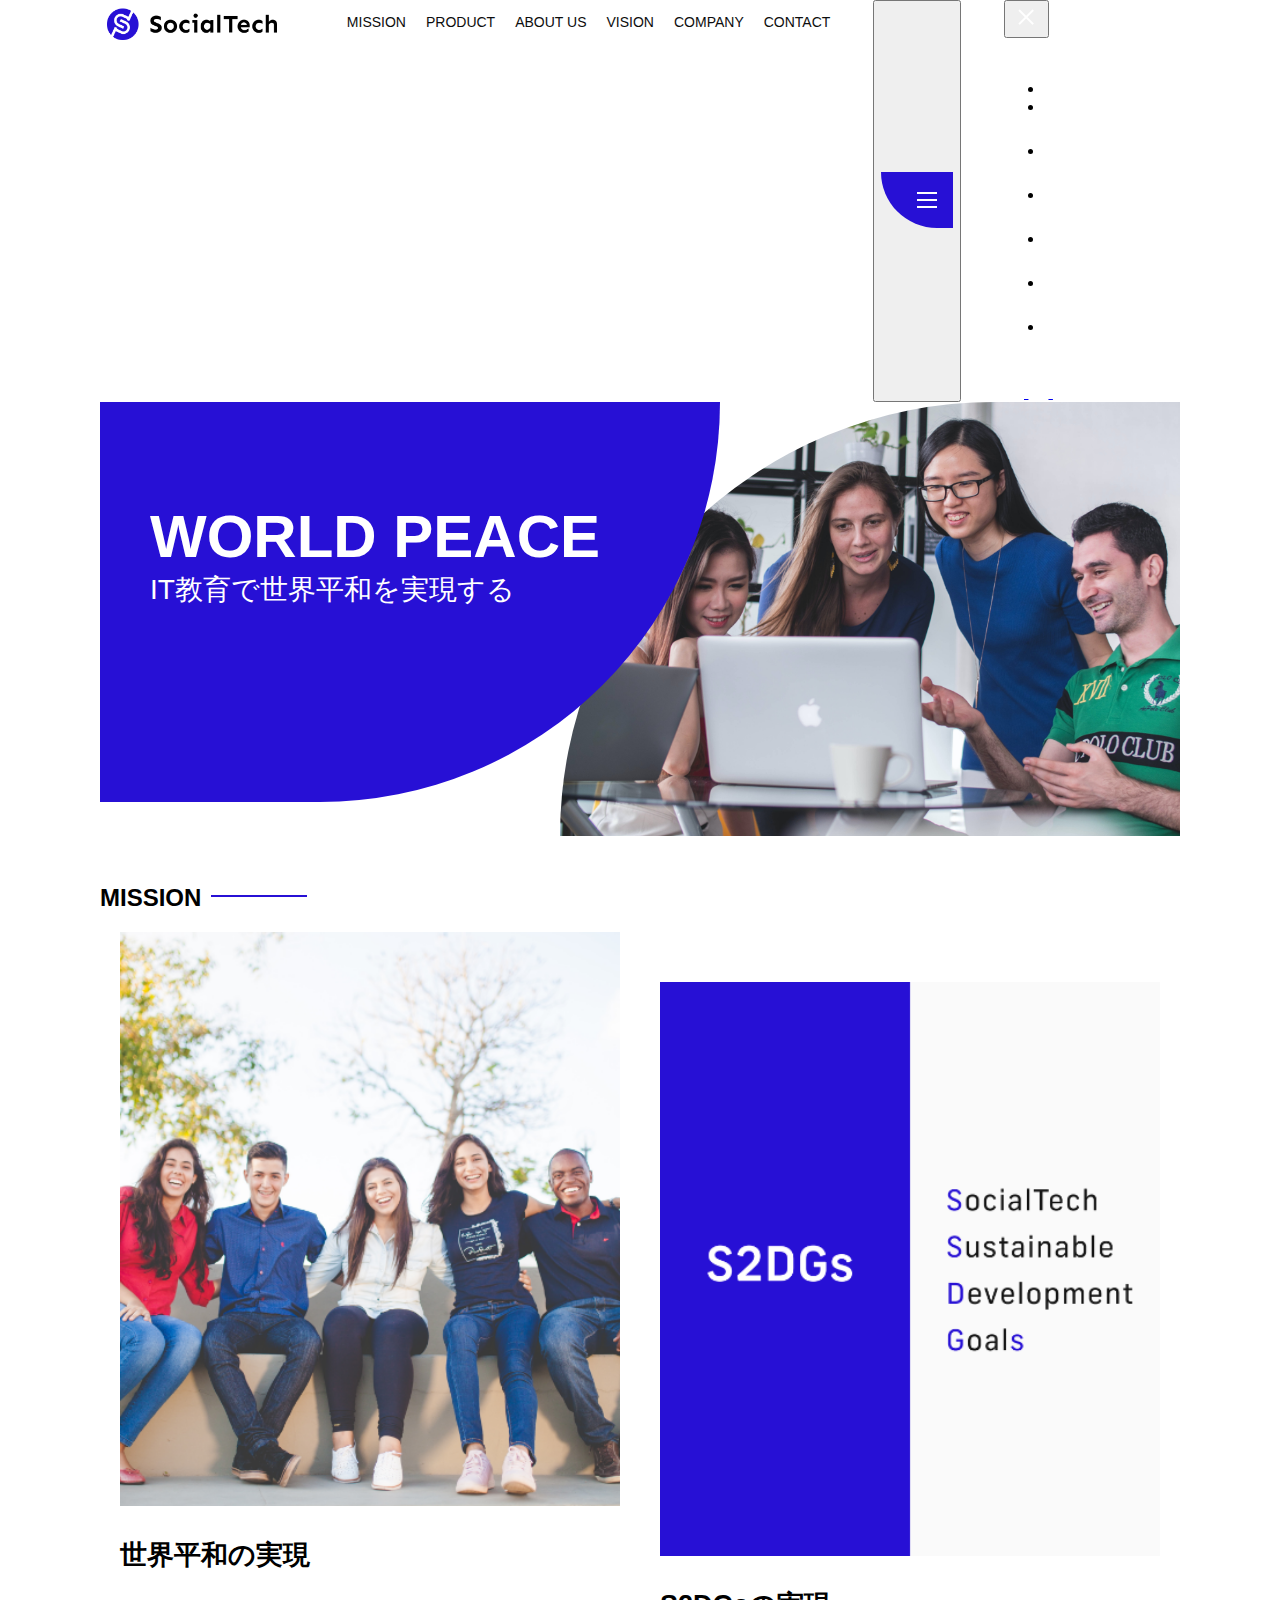
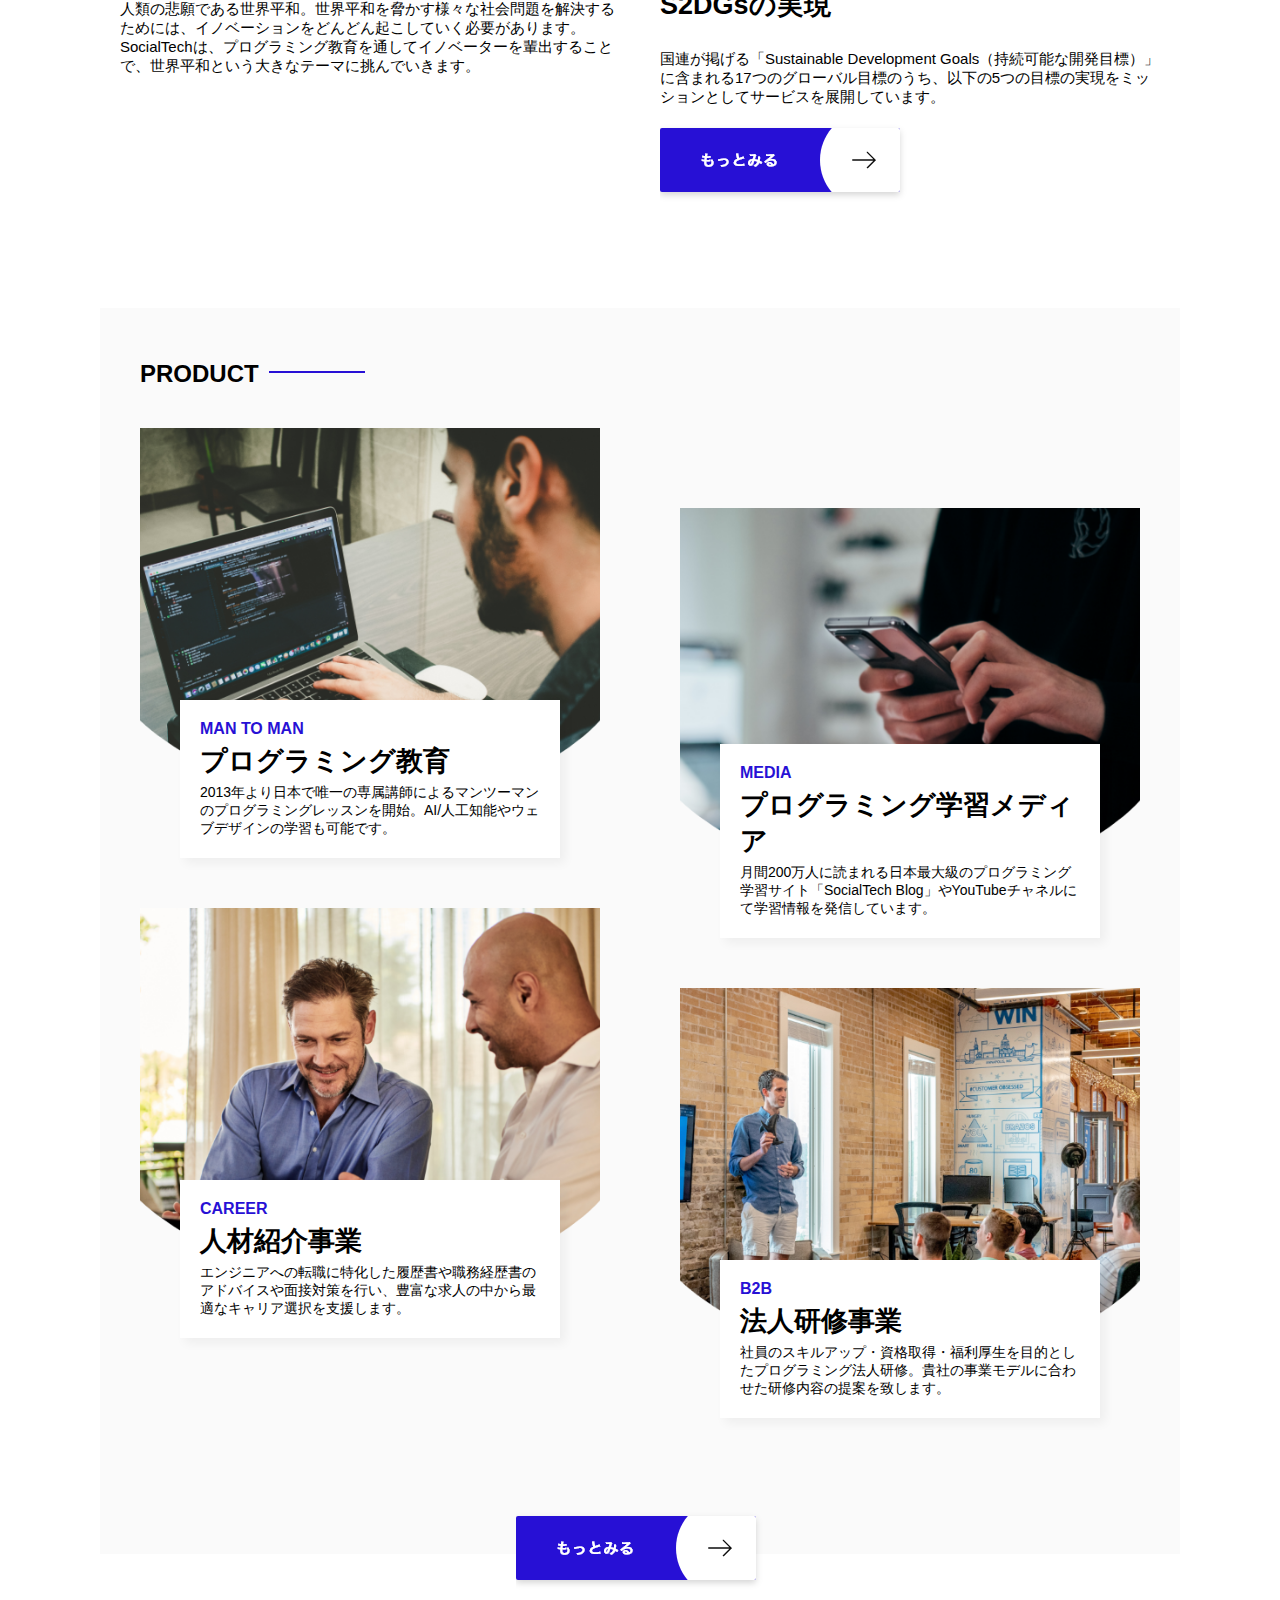
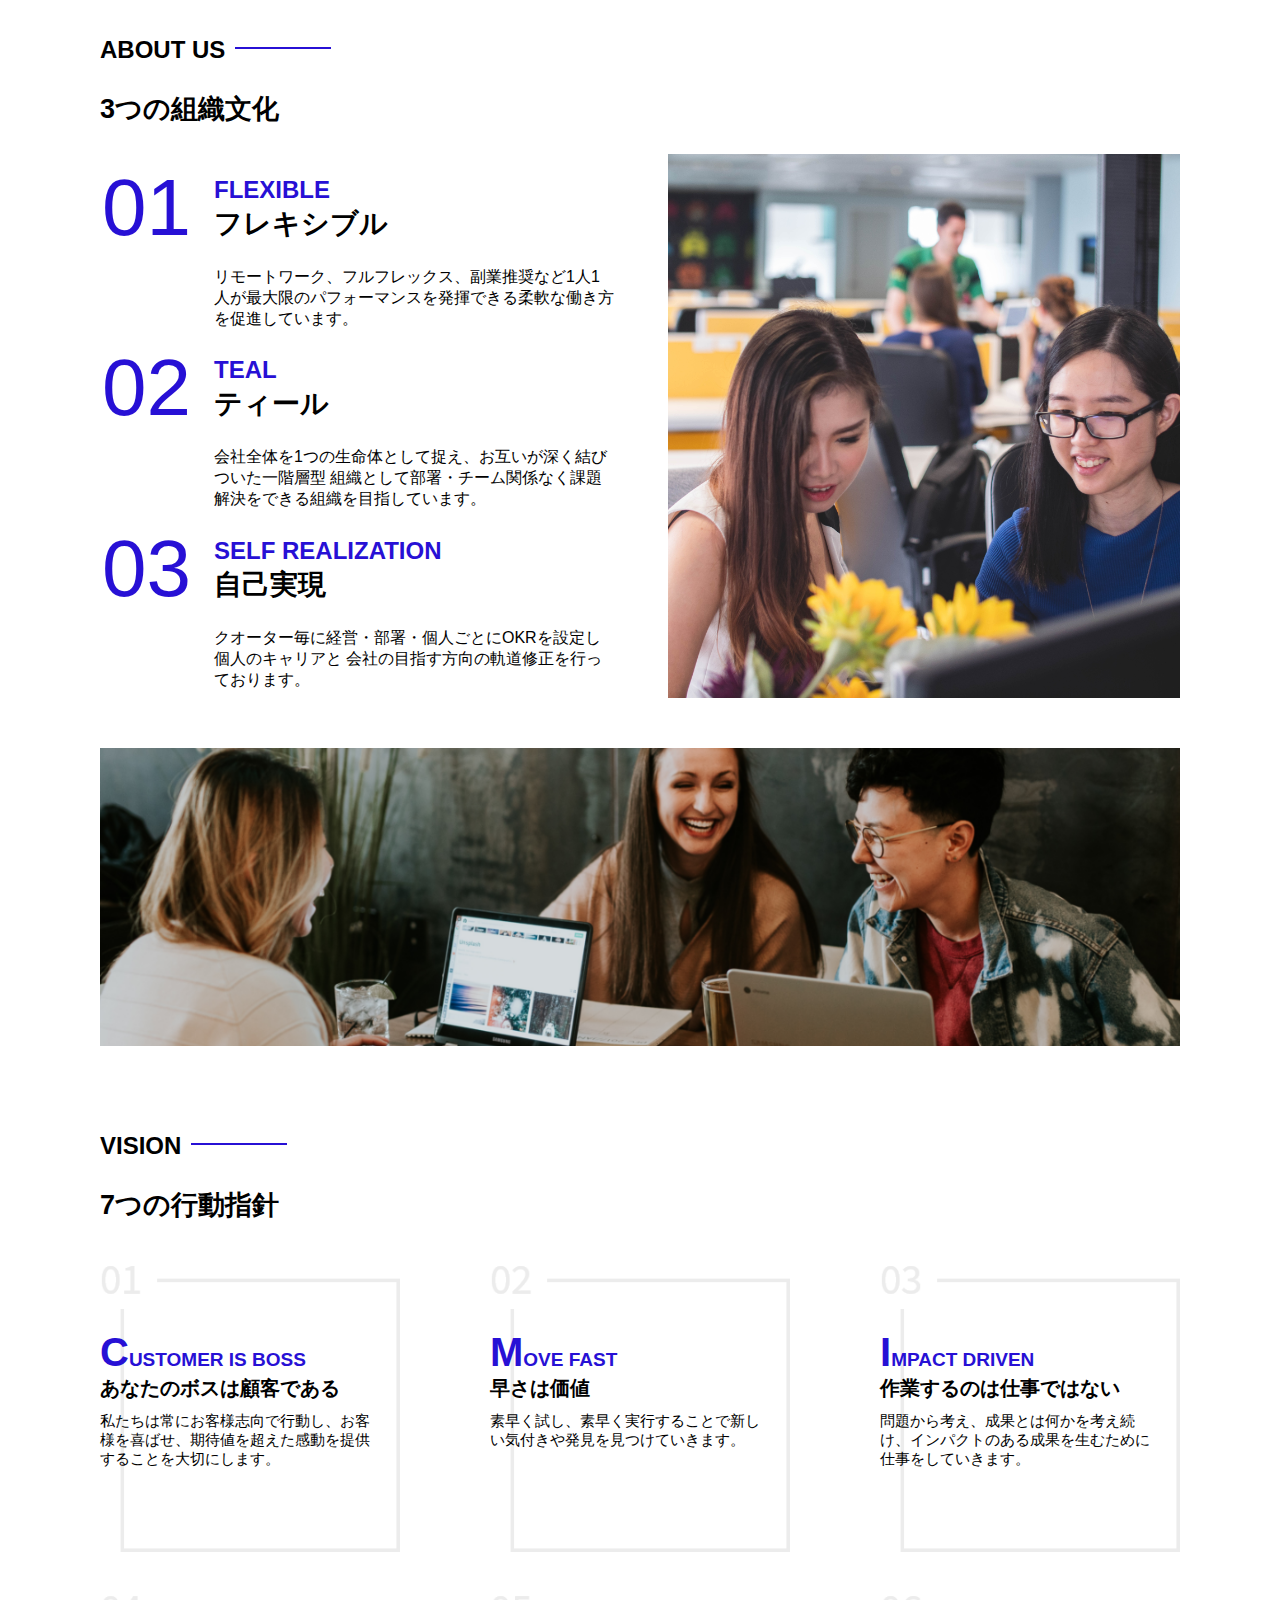
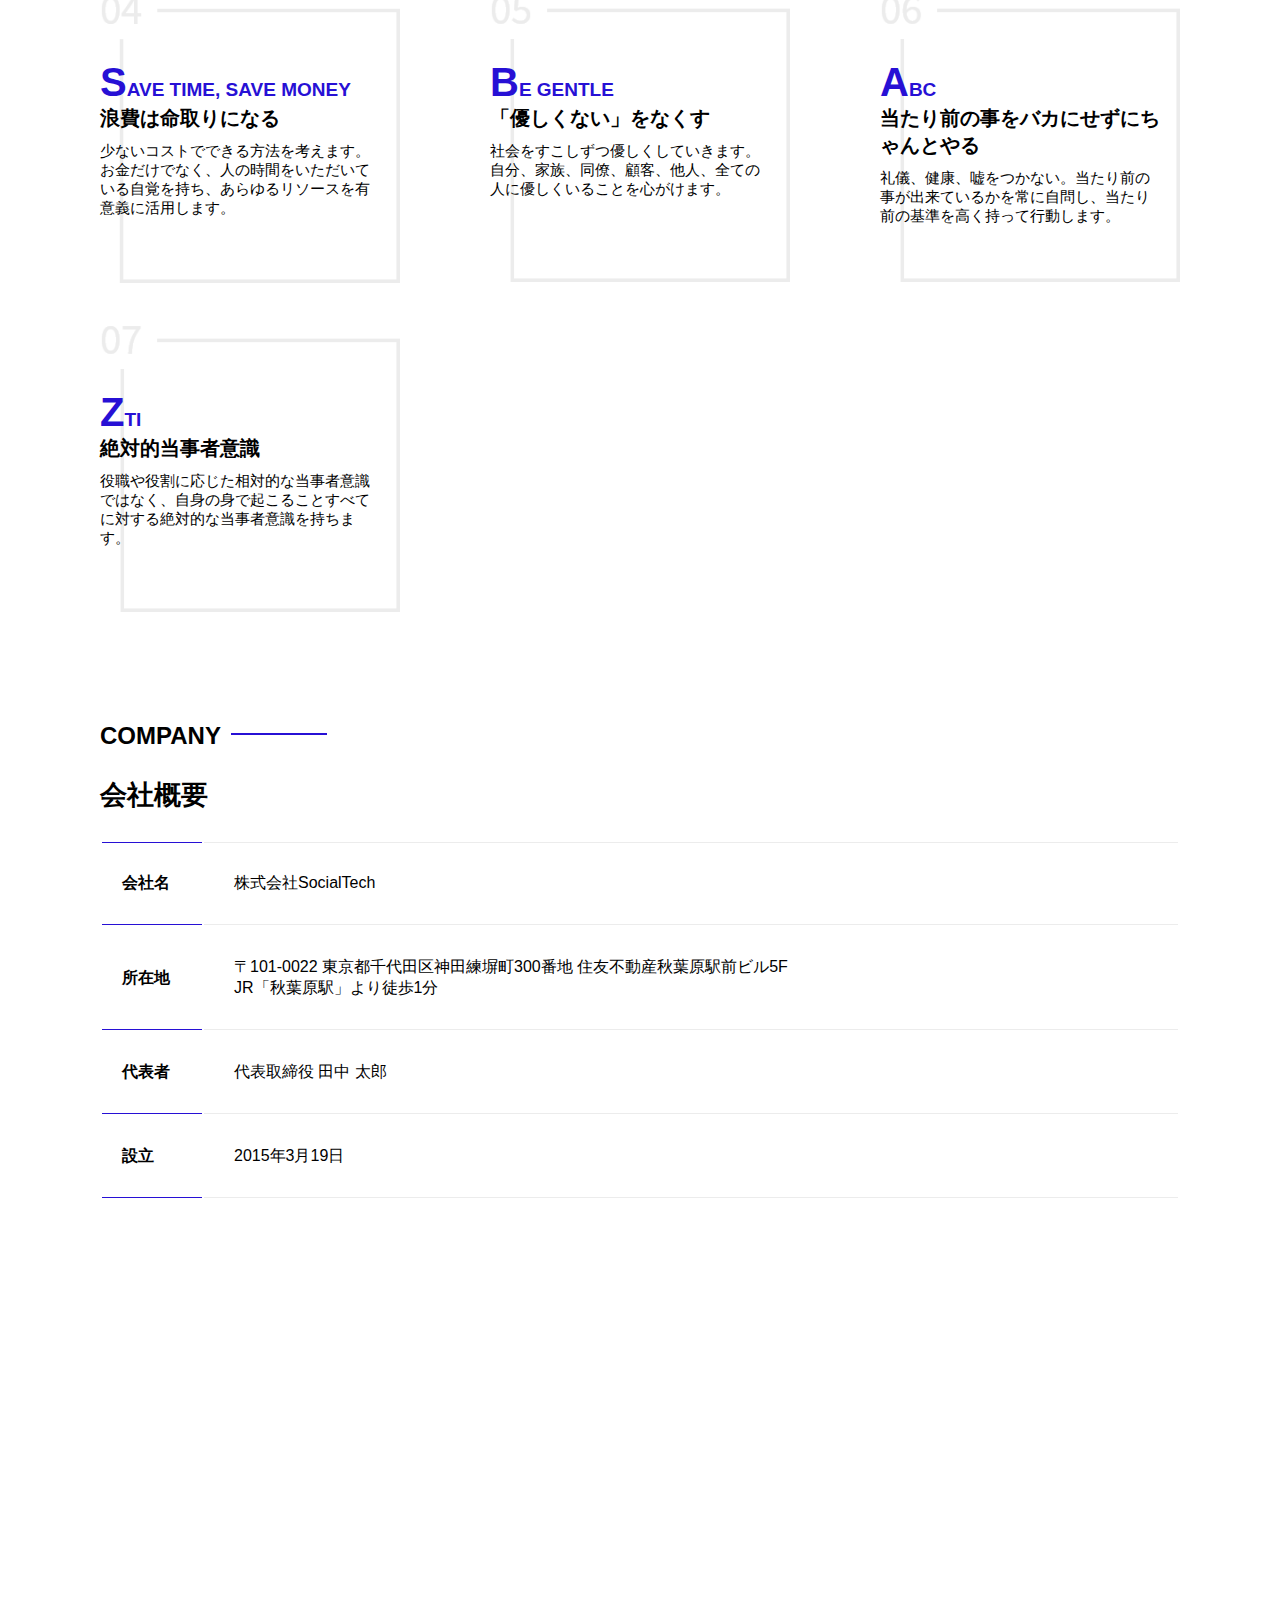
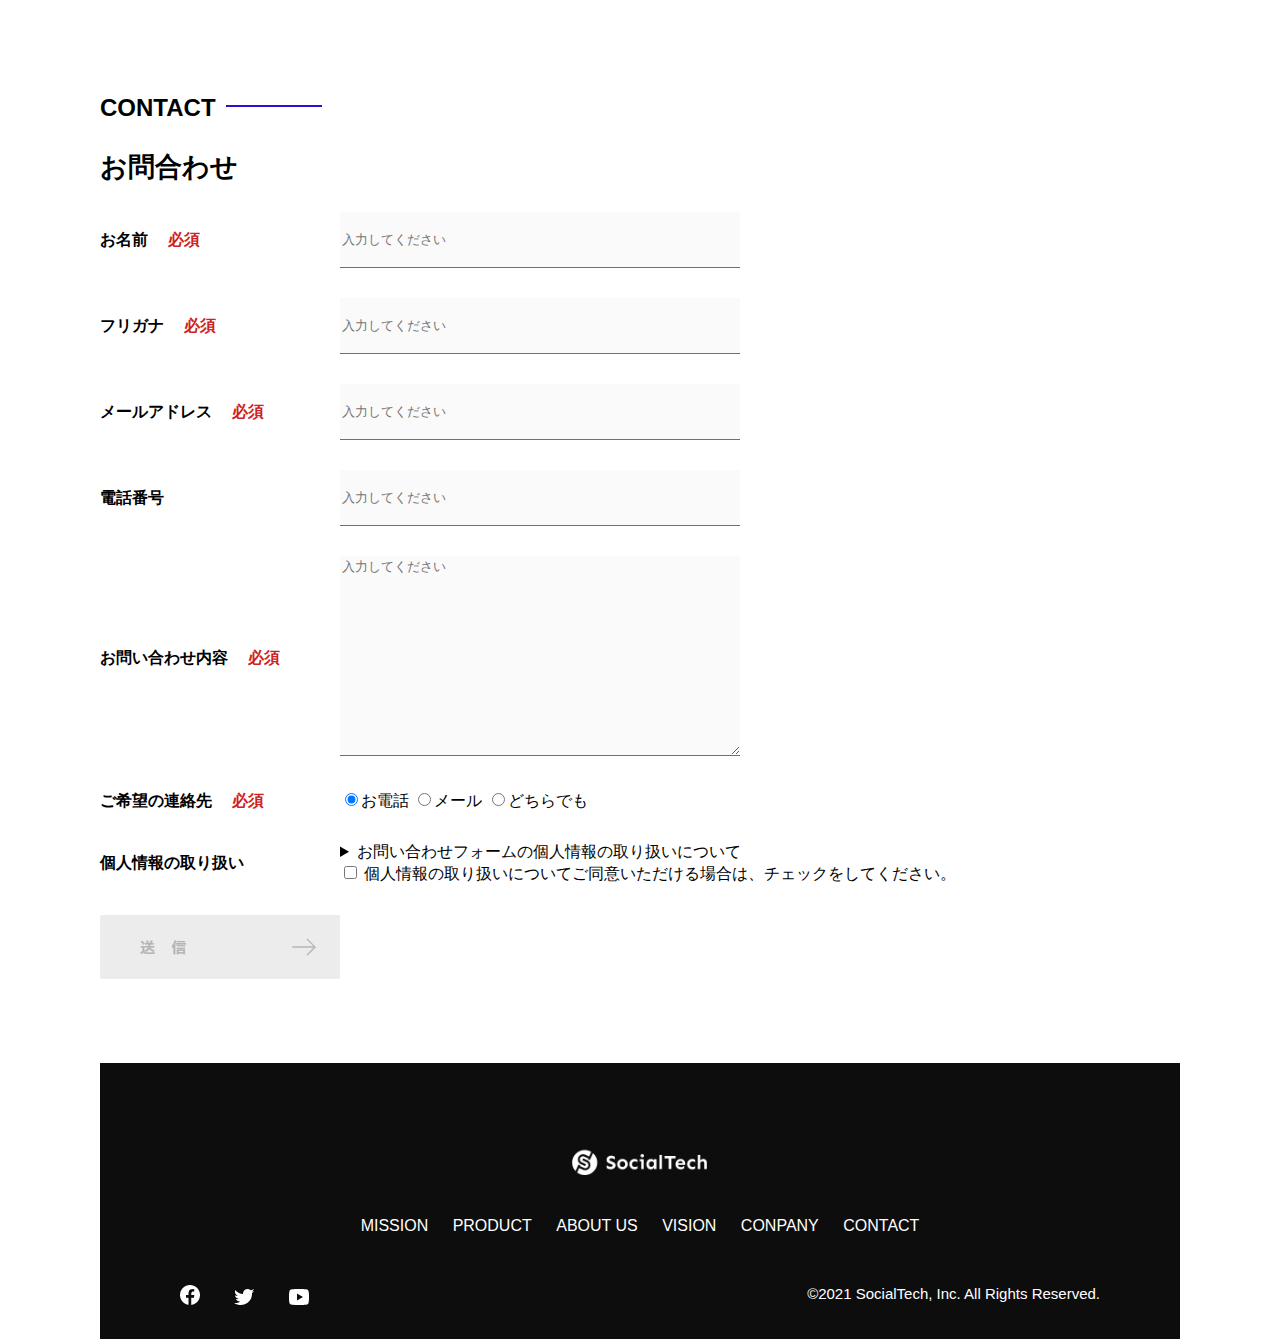
<file: QA/index.html>
<!DOCTYPE html>
<html>

<head>
  <title>SocialTech</title>
  <meta charset="UTF-8">
  <meta name="description" content="SocialTechはEdTech業界のリーディングカンパニーを目指します。">
  <meta name="viewport" content="width=device-width, initial-scale=1.0">
  <link rel="stylesheet" href="style.css">
</head>

<body>
  <!-- ヘッダー -->
  <header>
    <!-- ロゴ -->
    <a href="index.html" id="logo"><img src="images/logo.png" alt="トップページに戻る"></a>

    <!-- PC用ナビゲーション -->
    <nav id="nav-pc">
      <ul>
        <li><a href="mission.html">MISSION</a></li>
        <li><a href="product.html">PRODUCT</a></li>
        <li><a href="index.html#aboutus">ABOUT US</a></li>
        <li><a href="index.html#vision">VISION</a></li>
        <li><a href="index.html#company">COMPANY</a></li>
        <li><a href="index.html#contact">CONTACT</a></li>
      </ul>
    </nav>
    <!-- スマホ用メニューボタン -->
     <button id="menu-sp" onclick="document.getElementById('nav-sp').style.display = 'block'">
      <img src="images/button-menu.png" alt="ナビゲーションを開く">
     </button>
     <!-- スマホ用ナビゲーション -->
      <div id="nav-sp">
        <button id="close" onclick="document.getElementById('nav-sp').style.display = 'none'">
          <img src="images/button-close.png" alt="ナビゲーションを閉じる">
        </button>

        <nav>
          <ul>
            <li>
              <a id="logo-sp" href="index.html" onclick="document.getElementById('nav-sp').style.display = 'none'"><img src="images/logo-sp.png" alt="トップページに戻る"></a>
            </li>
            <li><a class="menu" href="mission.html" onclick="document.getElementById('nav-sp').style.display = 'none'">MISSION</a></li>
            <li><a class="menu" href="product.html" onclick="document.getElementById('nav-sp').style.display = 'none'">PRODUCT</a></li>
            <li><a class="menu" href="index.html#aboutus" onclick="document.getElementById('nav-sp').style.display = 'none'">ABOUD US</a></li>
            <li><a class="menu" href="index.html#vision" onclick="document.getElementById('nav-sp').style.display = 'none'">VISION</a></li>
            <li><a class="menu" href="index.html#company" onclick="document.getElementById('nav-sp').style.display = 'none'">COMPANY</a></li>
            <li><a class="menu" href="index.html#contact" onclick="document.getElementById('nav-sp').style.display = 'none'">CONTACT</a></li>
          </ul>
        </nav>
        <div id="sns">
          <a href="https://www.facebook.com/sejuku2013">
            <img src="images/button-facebook.png" alt="Facebookのリンク">
          </a>
          <a href="https://twitter.com/samuraijuku">
            <img src="images/button-twitter.png" alt="Twitterのリンク">
          </a>
          <a href="https://www.youtube.com/channel/UCCFOQO5aDK0xXam4cUQXT8g">
            <img src="images/button-youtube.png" alt="YouTubeのリンク">
          </a>
        </div>
      </div>
  </header>
  <main>
    <article>
      <!-- メインビジュアル -->
      <section id="main-visual">
        <div id="main-message">
          <h1>WORLD PEACE</h1>
          <p>IT教育で世界平和を実現する</p>
        </div>
        <img src="images/index/index-main.png" alt="PCの周りに集まる多国籍の仲間たち">
      </section>
      <!-- ミッション -->
      <section id="mission">
        <h2 class="index-h2">MISSION</h2>
        <div id="mission-flex">
          <div>
            <img id="mission-photo" src="images/index/index-mission.png" alt="屋外のベンチで写真を撮影する多国籍の仲間たち">
            <h3>世界平和の実現</h3>
            <p>
              人類の悲願である世界平和。世界平和を脅かす様々な社会問題を解決するためには、イノベーションをどんどん起こしていく必要があります。SocialTechは、プログラミング教育を通してイノベーターを輩出することで、世界平和という大きなテーマに挑んでいきます。
            </p>
          </div>
          <div>
            <img id="s2dgs" src="images/index/s2dgs.png" alt="S2DGs">
            <h3>S2DGsの実現</h3>
            <p>国連が掲げる「Sustainable Development Goals（持続可能な開発目標）」に含まれる17つのグローバル目標のうち、以下の5つの目標の実現をミッションとしてサービスを展開しています。</p>
            <a href="mission.html">
              <img src="images/button-more.png" alt="もっとみる">
            </a>
          </div>
        </div>
      </section>
      <!-- プロダクト -->
      <section id="product">
        <h2 class="index-h2">PRODUCT</h2>
        <div class="product-flex">
          <div id="product-left">
            <div>
              <img class="product-photo" src="images/index/index-mantoman.png" alt="PCでコードを書く男性">
              <div class="product-explain">
                <span>MAN TO MAN</span>
                <h3>プログラミング教育</h3>
                <p>2013年より日本で唯一の専属講師によるマンツーマンのプログラミングレッスンを開始。AI/人工知能やウェブデザインの学習も可能です。</p>
              </div>
            </div>
            <div>
              <img class="product-photo" src="images/index/index-career.png" alt="笑顔で話し合う2人の男性">
              <div class="product-explain">
                <span>CAREER</span>
                <h3>人材紹介事業</h3>
                <p>エンジニアへの転職に特化した履歴書や職務経歴書のアドバイスや面接対策を行い、豊富な求人の中から最適なキャリア選択を支援します。</p>
              </div>
            </div>
          </div>
          <div id="product-right">
            <div>
              <img class="product-photo" src="images/index/index-media.png" alt="スマートフォンを操作する人">
              <div class="product-explain">
                <span>MEDIA</span>
                <h3>プログラミング学習メディア</h3>
                <p>月間200万人に読まれる日本最大級のプログラミング学習サイト「SocialTech Blog」やYouTubeチャネルにて学習情報を発信しています。</p>
              </div>
            </div>
            <div>
              <img class="product-photo" src="images/index/index-b2b.png" alt="講演中の男性とそれを聴く人々">
              <div class="product-explain">
                <span>B2B</span>
                <h3>法人研修事業</h3>
                <p>社員のスキルアップ・資格取得・福利厚生を目的としたプログラミング法人研修。貴社の事業モデルに合わせた研修内容の提案を致します。</p>
              </div>
            </div>
          </div>
        </div>
        <div id="product-more">
          <a href="product.html">
            <img src="images/button-more.png" alt="もっとみる">
          </a>
        </div>
      </section>
      <!-- ABOUT US -->
      <section id="aboutus">
        <h2 class="index-h2">ABOUT US</h2>
        <h3>3つの組織文化</h3>
        <div>
          <table class="culture-table">
            <tr>
              <td class="culture-num">01</td>
              <th><span class="culture-en">FLEXIBLE</span><br>フレキシブル</th>
            </tr>
            <tr>
              <td>
                <!-- 空のセル -->
              </td>
              <td class="culture-description">リモートワーク、フルフレックス、副業推奨など1人1人が最大限のパフォーマンスを発揮できる柔軟な働き方を促進しています。</td>
            </tr>
            <tr>
              <td class="culture-num">02</td>
              <th><span class="culture-en">TEAL</span><br>ティール</th>
            </tr>
            <tr>
              <td>
                <!-- 空のセル -->
              </td>
              <td class="culture-description">会社全体を1つの生命体として捉え、お互いが深く結びついた一階層型 組織として部署・チーム関係なく課題解決をできる組織を目指しています。</td>
            </tr>
            <tr>
              <td class="culture-num">03</td>
              <th><span class="culture-en">SELF REALIZATION</span><br>自己実現</th>
            </tr>
            <tr>
              <td>
                <!-- 空のセル -->
              </td>
              <td class="culture-description">クオーター毎に経営・部署・個人ごとにOKRを設定し個人のキャリアと 会社の目指す方向の軌道修正を行っております。</td>
            </tr>
          </table>
          <img class="culture-img" src="images/index/index-aboutus1.png" alt="笑顔で話し合う2人の女性">
        </div>
        <img class="culture-img2" src="images/index/index-aboutus2.png" alt="笑顔で話し合う3人の男女">
      </section>
      <!-- VISION -->
      <section id="vision">
        <h2 class="index-h2">VISION</h2>
        <h3>7つの行動指針</h3>
        <div>
          <div class="vision-box">
            <img src="images/index/vision-01.png" alt="01">
            <div>
              <h4>CUSTOMER IS BOSS</h4>
              <h5>あなたのボスは顧客である</h5>
              <p>私たちは常にお客様志向で行動し、お客様を喜ばせ、期待値を超えた感動を提供することを大切にします。</p>
            </div>
          </div>
          <div class="vision-box">
            <img src="images/index/vision-02.png" alt="02">
            <div>
              <h4>MOVE FAST</h4>
              <h5>早さは価値</h5>
              <p>素早く試し、素早く実行することで新しい気付きや発見を見つけていきます。</p>
            </div>
          </div>
          <div class="vision-box">
            <img src="images/index/vision-03.png" alt="03">
            <div>
              <h4>IMPACT DRIVEN</h4>
              <h5>作業するのは仕事ではない</h5>
              <p>問題から考え、成果とは何かを考え続け、インパクトのある成果を生むために仕事をしていきます。</p>
            </div>
          </div>
          <div class="vision-box">
            <img src="images/index/vision-04.png" alt="04">
            <div>
              <h4>SAVE TIME, SAVE MONEY</h4>
              <h5>浪費は命取りになる</h5>
              <p>少ないコストでできる方法を考えます。お金だけでなく、人の時間をいただいている自覚を持ち、あらゆるリソースを有意義に活用します。</p>
            </div>
          </div>
          <div class="vision-box">
            <img src="images/index/vision-05.png" alt="05">
            <div>
              <h4>BE GENTLE</h4>
              <h5>「優しくない」をなくす</h5>
              <p>社会をすこしずつ優しくしていきます。自分、家族、同僚、顧客、他人、全ての人に優しくいることを心がけます。</p>
            </div>
          </div>
          <div class="vision-box">
            <img src="images/index/vision-06.png" alt="06">
            <div>
              <h4>ABC</h4>
              <h5>当たり前の事をバカにせずにちゃんとやる</h5>
              <p>礼儀、健康、嘘をつかない。当たり前の事が出来ているかを常に自問し、当たり前の基準を高く持って行動します。</p>
            </div>
          </div>
          <div class="vision-box">
            <img src="images/index/vision-07.png" alt="07">
            <div>
              <h4>ZTI</h4>
              <h5>絶対的当事者意識</h5>
              <p>役職や役割に応じた相対的な当事者意識ではなく、自身の身で起こることすべてに対する絶対的な当事者意識を持ちます。</p>
            </div>
          </div>
        </div>
      </section>
      <section id="company">
        <h2 class="index-h2">COMPANY</h2>
        <h3>会社概要</h3>
        <table id="company-table">
          <tr>
            <th class="tableheader tableheader-first">会社名</th>
            <td class="cell cell-first">株式会社SocialTech</td>
          </tr>
          <tr>
            <th class="tableheader">所在地</th>
            <td class="cell">〒101-0022 東京都千代田区神田練塀町300番地 住友不動産秋葉原駅前ビル5F<br>JR「秋葉原駅」より徒歩1分</td>
          </tr>
          <tr>
            <th class="tableheader">代表者</th>
            <td class="cell">代表取締役 田中 太郎</td>
          </tr>
          <tr>
            <th class="tableheader">設立</th>
            <td class="cell">2015年3月19日</td>
          </tr>
        </table>
        <iframe
          src="https://www.google.com/maps/embed?pb=!1m18!1m12!1m3!1d3240.0688551336807!2d139.77207767644902!3d35.69992317258123!2m3!1f0!2f0!3f0!3m2!1i1024!2i768!4f13.1!3m3!1m2!1s0x60188fee13660e23%3A0x77137876edf742ac!2z5L2P5Y-L5LiN5YuV55Sj56eL6JGJ5Y6f6aeF5YmN44OT44Or!5e0!3m2!1sja!2sjp!4v1762558189405!5m2!1sja!2sjp"
          width="600" height="450" style="border:0;" allowfullscreen="" loading="lazy"
          referrerpolicy="no-referrer-when-downgrade"></iframe>
      </section>
      <section id="contact">
        <h2 class="index-h2">CONTACT</h2>
        <h3>お問合わせ</h3>
        <form>
          <div>
            <div class="contact-heading">
              <label class="contact-label">お名前<span class="contact-span">必須</span></label>
            </div>
            <div>
              <input type="text" name="name" placeholder="入力してください" class="contact-textbox">
            </div>
          </div>
          <div>
            <div class="contact-heading">
              <label class="contact-label">フリガナ<span class="contact-span">必須</span></label>
            </div>
            <div>
              <input type="text" name="hurigana" placeholder="入力してください" class="contact-textbox">
            </div>
          </div>
          <div>
            <div class="contact-heading">
              <label class="contact-label">メールアドレス<span class="contact-span">必須</span></label>
            </div>
            <div>
              <input type="text" name="email" placeholder="入力してください" class="contact-textbox">
            </div>
          </div>
          <div>
            <div class="contact-heading">
              <label class="contact-label">電話番号</label>
            </div>
            <div>
              <input type="text" name="tel" placeholder="入力してください" class="contact-textbox">
            </div>
          </div>
          <div>
            <div class="contact-heading">
              <label class="contact-label">お問い合わせ内容<span class="contact-span">必須</span></label>
            </div>
            <div>
              <textarea class="contact-textarea" placeholder="入力してください" name="message"></textarea>
            </div>
          </div>
          <div>
            <div class="contact-heading">
              <label class="contact-label">ご希望の連絡先<span class="contact-span">必須</span></label>
            </div>
            <div>
              <input class="radiobutton" type="radio" value="tel" name="contact" checked><label>お電話</label>
              <input class="radiobutton" type="radio" value="mail" name="contact"><label>メール</label>
              <input class="radiobutton" type="radio" value="both" name="contact"><label>どちらでも</label>
            </div>
          </div>
          <div>
            <div class="contact-heading">
              <label class="contact-label">個人情報の取り扱い</label>
            </div>
            <div>
              <details>
                <summary>お問い合わせフォームの個人情報の取り扱いについて</summary>
                <div>
                  <dl>
                    <dt>１．組織の名称又は氏名</dt>
                    <dd>株式会社SocialTech</dd>
                    <dt>２．個人情報保護管理者（若しくはその代理人）の氏名又は職名、所属及び連絡先</dt>
                    <dd>
                      <p>鈴木 一郎 コーポレート部</p>
                      <p>メールアドレス：samurai@example.com</p>
                      <p>TEL：03-1234-5678</p>
                    </dd>
                    <dt>３．個人情報の利用目的</dt>
                    <dd>
                      <ul>
                        <li>本サービス及び本サービスに関連する情報の提供又はそれらに関する連絡のため</li>
                        <li>ユーザーの本人確認のため</li>
                        <li>当社サービスのご案内のため</li>
                        <li>当社の商品等の広告または宣伝（電子メールによるものを含むものとします。）</li>
                      </ul>
                    </dd>
                    <dt>４．個人情報の取り扱い業務の委託</dt>
                    <dd>個人情報の取扱業務の全部または一部を外部に業務委託する場合があります。その際、弊社は、個人情報を適切に保護できる管理体制を敷き実行していることを条件として委託先を厳選したうえで、機密保持契約を委託先と締結し、お客様の個人情報を厳密に管理させます。</dd>
                    <dt>５．個人情報の開示等の請求</dt>
                    <dd>
                      お客様は、弊社に対してご自身の個人情報の開示等（利用目的の通知、開示、内容の訂正・追加・削除、利用の停止または消去、第三者への提供の停止）に関して、当社問合わせ窓口に申し出ることができます。<br>
                      その際、弊社はお客様ご本人を確認させていただいたうえで、合理的な期間内に対応いたします。<br>
                      なお、個人情報に関する弊社問合わせ先は、次の通りです。
                    </dd>
                    <dd>
                      <p>株式会社SocialTech　個人情報問合せ窓口</p>
                      <p>〒150-0043　東京都千代田区神田練塀町300番地 住友不動産秋葉原駅前ビル5F</p>
                      <p>メールアドレス：samurai@example.com　TEL：03-1234-5678</p>
                    </dd>
                    <dt>６．個人情報を提供されることの任意性について</dt>
                    <dd>お客様がご自身の個人情報を弊社に提供されるか否かは、お客様のご判断によりますが、もしご提供されない場合には、適切なサービスが提供できない場合がありますので予めご了承ください。</dd>
                  </dl>
                </div>
              </details>
              <input type="checkbox" name="agree">
              <span>個人情報の取り扱いについてご同意いただける場合は、チェックをしてください。</span>
            </div>
          </div>
          <input type="image" src="images/button-submit.png" alt="送信する">
        </form>
      </section>
    </article>
  </main>

  <footer>
    <div id="footer-logo">
      <img src="images/logo-sp.png" alt="SocialTech">
    </div>
    <div id="footer-link">
      <a href="mission.html">MISSION</a>
      <a href="product.html">PRODUCT</a>
      <a href="index.html#aboutus">ABOUT US</a>
      <a href="index.html#vision">VISION</a>
      <a href="index.html#company">CONPANY</a>
      <a href="index.html#contact">CONTACT</a>
    </div>
    <div id="sns-footer">
      <div class="sns-btns">
        <a href="https://www.facebook.com/sejuku2013"><img src="images/button-facebook.png" alt="Facebookのリンク"></a>
        <a href="https://twitter.com/samuraijuku"><img src="images/button-twitter.png" alt="Twitterのリンク"></a>
        <a href="https://www.youtube.com/channel/UCCFOQO5aDK0xXam4cUQXT8g"><img src="images/button-youtube.png" alt="YouTubeのリンク"></a>
      </div>
      <p id="copyright">&copy;2021 SocialTech, Inc. All Rights Reserved.</p>
    </div>
  </footer>

</body>

</html>
</file>
<file: QA/style.css>
* {
  box-sizing: border-box;
}

p {
  font-size: 15px;
}

body {
  max-width: 1080px;
  margin: 0 auto 0 auto;
  font-family: "Source Sans Pro", "Hiragino Kaku Gothic ProN", Meiryo, Arial, sans-serif;
}

header {
  display: flex;
  justify-content: space-between;
}

#nav-pc {
  font-size: 14px;
}

#nav-pc ul {
  display: flex;
  padding-left: 0;
}

#nav-pc li {
  list-style: none;
}

#nav-pc a{
  text-decoration: none;
  margin-left: 20px;
  color: #0d0d0d;
}

#nav-pc a:hover {
  text-decoration: underline;
}

#main-visual {
  position: relative;
  height: 400px;
}

#main-message {
  position: absolute;
  top: 0;
  left: 0;
  background-color: #2710d5;
  color: #ffffff;
  border-radius: 0 0 476px 0;
  max-width: 620px;
  width: 100%;
  height: 100%;
  z-index: 11;
}

#main-message > h1 {
  font-size: 60px;
  margin: 100px 0 0 50px;
}

#main-message > p {
  font-size: 28px;
  margin: 0 0 0 50px;
}

#main-visual > img {
  max-width: 620px;
  border-radius: 476px 0 0 0;
  position: absolute;
  top: 0;
  right: 0;
  z-index: 10;
}

/* 見出し */
h2 {
  margin: 40px 0 0 0;
}

h2::after {
  content: url(images/line.png);
  margin-left: 10px;
}

h3 {
  font-size: 27px;
}

/* ミッション */
#mission {
  margin: 80px auto 80px auto;
}

#mission-flex {
  display: flex;
}

 #mission-flex > div {
   width: 50%;
   margin: 20px;
 }
 
 #mission-photo {
   width: 100%;
 }
 
 #s2dgs {
   margin-top: 50px;
   width: 100%;
 }

 /* プロダクト */
 #product {
  background-color: #fafafa;
  margin: 80px 0 80px 0;
  padding: 10px 40px 0px 40px;
 }

 /* 外枠 */
.product-flex {
  margin-top: 40px;
  display: flex;
}

/* 左のカラム */
#product-left {
  width: 50%;
  margin-right: 20px;
}

/* 右のカラム */
#product-right {
  width: 50%;
  margin-left: 20px;
  margin-top: 80px;
}

/* 画像＋説明の枠 */
#product-left > div {
  position: relative;
  height: 480px;
  margin-right: 20px;
}

#product-right > div {
  position: relative;
  height: 480px;
  margin-left: 20px;
}

/* 画像 */
.product-photo {
  width: 100%;
}

/* 説明文の枠 */
.product-explain {
  background-color: #ffffff;
  position: absolute;
  left: 0;
  bottom: 50px;
  margin: 0 40px 0 40px;
  padding: 20px;
  box-shadow: 5px 5px 10px rgba(0, 0, 0, 0.05);
}

/* 説明文の英語 */
.product-explain > span {
  color: #2710d5;
  font-weight: bold;
  font-size: 16px;
  margin: 0;
}

/* 説明文の見出し */
.product-explain > h3 {
  margin: 5px 0 5px 0;
}

/* 説明文 */
.product-explain > p {
  font-size: 14px;
  margin: 0;
}

/* もっと見るボタン */
#product-more {
  text-align: center;
}

#product-more a {
  position: relative;
  bottom: -42px;
}

/* ABOUT US */
#aboutus {
  margin: 80px auto 80px auto;
}

/* 3つの組織文化と画像を入れる枠 */
#aboutus > div {
  display: flex;
}

/* 画像 */
.culture-img {
  width: 50%;
  align-self: flex-start;
}

.culture-img2 {
  margin-top: 50px;
  width: 100%;
}

/* 3つの組織文化の表 */
.culture-table {
  margin-right: 50px;
}

/* 番号 */
.culture-num {
  font-size: 80px;
  color: #2710d5;
  padding: 0 20px 0 0;
}

/* 見出し */
.culture-table th {
  text-align: left;
  font-size: 28px;
  font-weight: bold;
}

/* 組織文化英語 */
.culture-en {
  color: #2710d5;
  font-size: 24px;
}

/* 説明文 */
.culture-description {
  margin: 0;
}

/* VISION */
#vision {
  margin: 80px auto 80px auto;
}

/* セクション内の外枠 */
#vision > div {
  display: flex;
  justify-content: space-between;
  flex-wrap: wrap;
}

/* 7つの行動指針の枠 */
.vision-box {
  width: 300px;
  height: 300px;
  margin-bottom: 30px;
  position: relative;
}

.vision-box > img {
  width: 100%;
  position: relative;
  z-index: 30;
}

.vision-box > div {
  position: absolute;
  top: 0;
  left: 0;
  z-index: 31;
  margin-right: 20px;

}

.vision-box > div > h4 {
  color: #2710d5;
  font-size: 19px;
  margin: 80px 0 0 0;
}

.vision-box > div > h4::first-letter{
  font-size: 40px;
}

.vision-box > div > h5 {
  font-size: 20px;
  margin: 0 0 0 0;
}

.vision-box > div > p {
  margin: 10px 0 0 0;
}

/* 会社概要 */
#company {
  margin: 80px auto 80px auto;
}

#company-table {
  width: 100%;
}

.tableheader {
  text-align: left;
  padding: 20px;
  border-bottom-color: #2710d5;
  border-bottom-width: 1px;
  border-bottom-style: solid;
  width: 100px;
}

.tableheader-first {
  border-top-color: #2710d5;
  border-top-width: 1px;
  border-top-style: solid;
}

.cell {
  padding: 30px;
  border-bottom-color: #ececec;
  border-bottom-width: 1px;
  border-bottom-style: solid;
}

.cell-first {
  border-top-color: #ececec;
  border-top-width: 1px;
  border-top-style: solid;
}

#company > iframe {
  width: 100%;
  height: 368px;
  margin-top: 40px;
}

/* お問い合わせ */
#contact {
  margin: 80px auto 80px auto;
}

/* 外枠 */
#contact > form > div {
  display: flex;
  flex-direction: row;
  flex-wrap: wrap;
  padding-bottom: 30px;
}

/* 左列の見出し */
.contact-heading {
  width: 240px;
  align-self: center;
}

/* 見出しのラベル */
.contact-label {
  font-weight: bold;
}

/* 必須 */
.contact-span {
  color: #ce2222;
  margin: 0 0 0 20px;
  font-weight: bold;
}

/* テキストボックス */
.contact-textbox {
  border-top: 0px;
  border-left: 0px;
  border-right: 0px;
  border-bottom: 1px;
  border-bottom-style: solid;
  border-bottom-color: #707070;
  background-color: #fafafa;
  width: 400px;
  height: 56px;
}

/* お問い合わせ内容のテキストエリア */
.contact-textarea {
  border-top: 0px;
  border-left: 0px;
  border-right: 0px;
  border-bottom: 1px;
  border-bottom-style: solid;
  border-bottom-color: #707070;
  background-color: #fafafa;
  width: 400px;
  height: 200px;
}

/* 個人情報の取り扱い */
#contact dt {
  font-weight: bold;
}

#contact dd {
  margin: 0 0 16px 0;
}

#contact dd p {
  margin: 0;
}

#contact dd ul {
  padding-left: 0px;
}

#contact dd li {
  margin-bottom: 0px;
  list-style: none;
}

/* フッター */
footer {
  background-color: #0d0d0d;
  text-align: center;
  padding: 80px 80px 30px 80px;
}

#footer-logo {
  margin-bottom: 30px;
}

#footer-link {
  margin-bottom: 50px;
}

#footer-link > a {
  text-decoration: none;
  margin: 10px;
  color: #ffffff;
}

#footer-link > a:hover {
  text-decoration: underline;
}

#sns-footer {
  display: flex;
  justify-content: space-between;
  text-align: left;
}

#sns-footer a {
  margin-right: 30px;
}

#copyright {
  color: #ffffff;
  margin: 0;
}

/* ====================
スマートフォン用のスタイル
======================= */


@media screen and (max-width: 767px) {
  /* PC用ナビゲーション非表示 */
  #nav-pc {
    display: none;
  }

  /* ハンバーガーメニュー */
  #menu-sp {
    display: block;
    background-color: transparent;
    float: right;
    padding: 0;
    border: none;
  }

  /* スマホ用ナビゲーションの表示切替 */
  /* 初期状態、レイアウトと非表示設定 */
  #nav-sp {
    background-color: #2710d5;
    position: fixed;
    left: 0;
    top: 0;
    height: 100%;
    width: 100%;
    display: none;
    z-index: 100;
  }

  /* ボタン */
  #close {
    position: absolute;
    top: 20px;
    right: 20px;
    background-color: transparent;
    border: none;
  }

  #nav-sp nav ul {
    padding-left: 0;
  }

  #nav-sp nav li {
    list-style: none;
  }

  /* ナビゲーションメニュー用ロゴ */
  #logo-sp {
    margin: 80px 0 30px 20px;
  }
}

/* ナビゲーションのリンクの装飾設定 */
#nav-sp nav a {
  display: block;
  color: #ffffff;
}

#nav-sp nav a:hover{
  text-decoration: underline;
}

#nav-sp .menu {
  text-decoration: none;
  margin: 0 20px 0 20px;
  height: 44px;
  font-size: 16px;
  background-image: url("images/arrow.png");
  background-repeat: no-repeat;
  background-position: right top;
}
</file>
